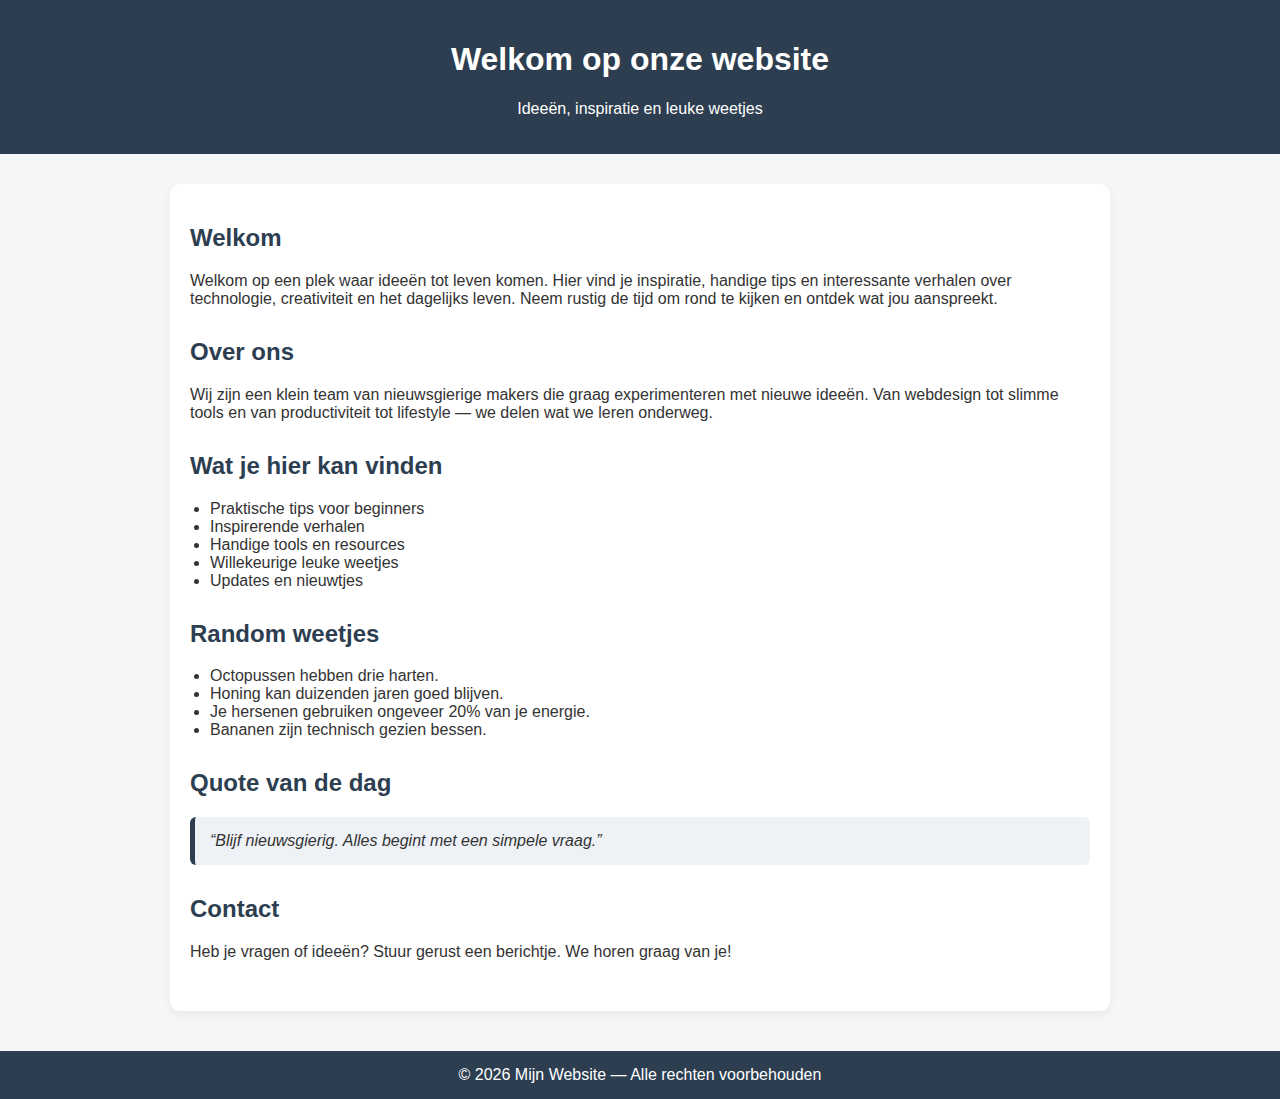
<file: index.html>
<!DOCTYPE html>
<html lang="nl">
<head>
    <meta charset="UTF-8">
    <title>Mijn Website</title>

    <style>
        body {
            font-family: Arial, sans-serif;
            margin: 0;
            background-color: #f4f6f8;
            color: #333;
        }

        header {
            background-color: #2c3e50;
            color: white;
            padding: 20px;
            text-align: center;
        }

        main {
            max-width: 900px;
            margin: 30px auto;
            padding: 20px;
            background: white;
            border-radius: 10px;
            box-shadow: 0 4px 10px rgba(0,0,0,0.05);
        }

        section {
            margin-bottom: 30px;
        }

        h2 {
            color: #2c3e50;
        }

        ul {
            padding-left: 20px;
        }

        .quote {
            font-style: italic;
            background: #eef2f7;
            padding: 15px;
            border-left: 5px solid #2c3e50;
            border-radius: 6px;
        }

        footer {
            text-align: center;
            padding: 15px;
            background: #2c3e50;
            color: white;
            margin-top: 40px;
        }
    </style>
</head>

<body>

<header>
    <h1>Welkom op onze website</h1>
    <p>Ideeën, inspiratie en leuke weetjes</p>
</header>

<main>

    <section>
        <h2>Welkom</h2>
        <p>
            Welkom op een plek waar ideeën tot leven komen. Hier vind je inspiratie,
            handige tips en interessante verhalen over technologie, creativiteit
            en het dagelijks leven. Neem rustig de tijd om rond te kijken en ontdek
            wat jou aanspreekt.
        </p>
    </section>

    <section>
        <h2>Over ons</h2>
        <p>
            Wij zijn een klein team van nieuwsgierige makers die graag experimenteren
            met nieuwe ideeën. Van webdesign tot slimme tools en van productiviteit
            tot lifestyle — we delen wat we leren onderweg.
        </p>
    </section>

    <section>
        <h2>Wat je hier kan vinden</h2>
        <ul>
            <li>Praktische tips voor beginners</li>
            <li>Inspirerende verhalen</li>
            <li>Handige tools en resources</li>
            <li>Willekeurige leuke weetjes</li>
            <li>Updates en nieuwtjes</li>
        </ul>
    </section>

    <section>
        <h2>Random weetjes</h2>
        <ul>
            <li>Octopussen hebben drie harten.</li>
            <li>Honing kan duizenden jaren goed blijven.</li>
            <li>Je hersenen gebruiken ongeveer 20% van je energie.</li>
            <li>Bananen zijn technisch gezien bessen.</li>
        </ul>
    </section>

    <section>
        <h2>Quote van de dag</h2>
        <div class="quote">
            “Blijf nieuwsgierig. Alles begint met een simpele vraag.”
        </div>
    </section>

    <section>
        <h2>Contact</h2>
        <p>
            Heb je vragen of ideeën? Stuur gerust een berichtje.
            We horen graag van je!
        </p>
    </section>

</main>

<footer>
    © 2026 Mijn Website — Alle rechten voorbehouden
</footer>

</body>
</html>
</file>
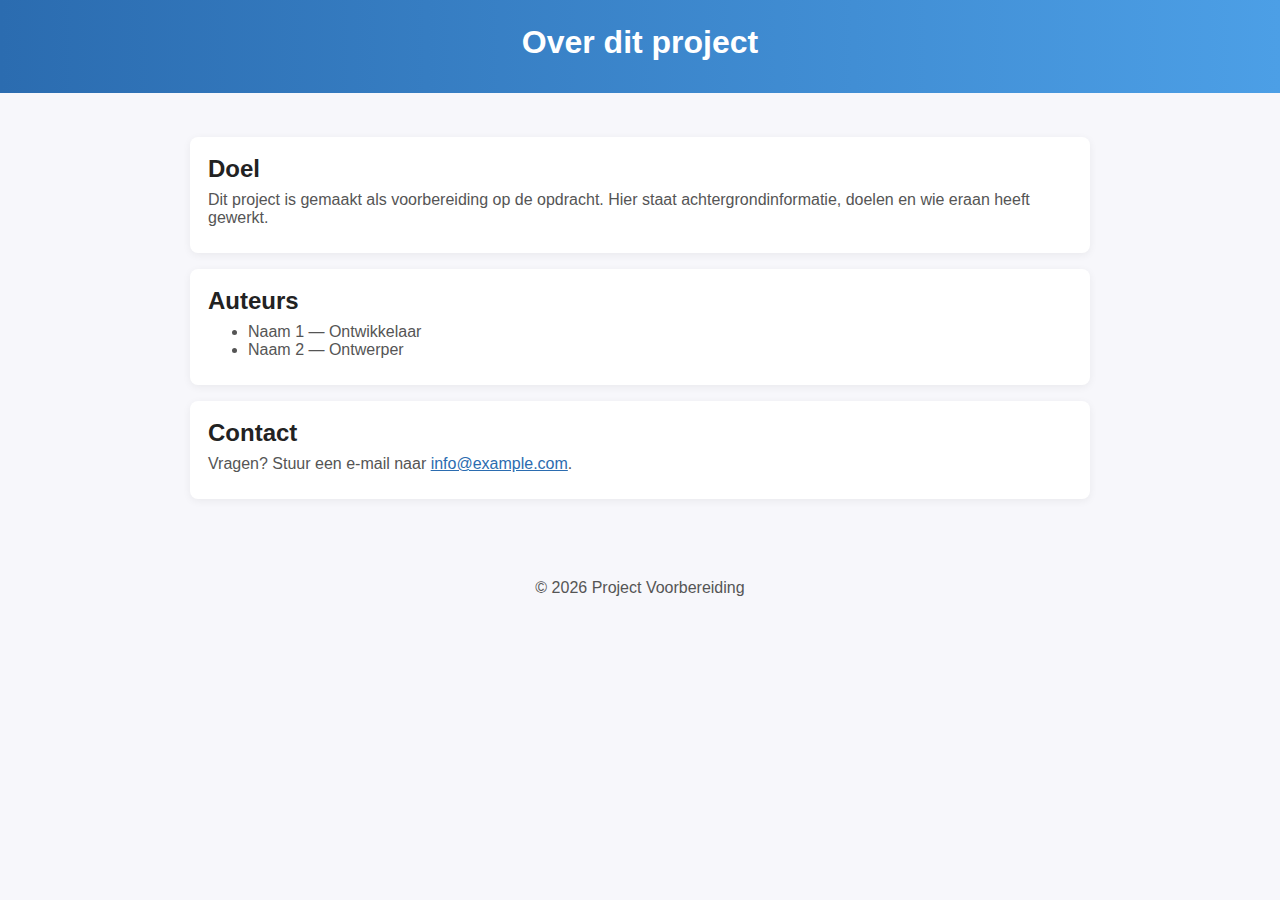
<file: about.html>
<!doctype html>
<html lang="nl">
<head>
  <meta charset="utf-8">
  <meta name="viewport" content="width=device-width,initial-scale=1">
  <title>Over dit project</title>
  <link rel="stylesheet" href="css/about.css">
  </head>
<body>
  <header>
    <h1>Over dit project</h1>
  </header>
  <main>
    <section>
      <h2>Doel</h2>
      <p>Dit project is gemaakt als voorbereiding op de opdracht. Hier staat achtergrondinformatie, doelen en wie eraan heeft gewerkt.</p>
    </section>
    <section>
      <h2>Auteurs</h2>
      <ul>
        <li>Naam 1 — Ontwikkelaar</li>
        <li>Naam 2 — Ontwerper</li>
      </ul>
    </section>
    <section>
      <h2>Contact</h2>
      <p>Vragen? Stuur een e-mail naar <a href="mailto:info@example.com">info@example.com</a>.</p>
    </section>
  </main>
  <footer>
    <p>&copy; 2026 Project Voorbereiding</p>
  </footer>
</body>
</html>
</file>
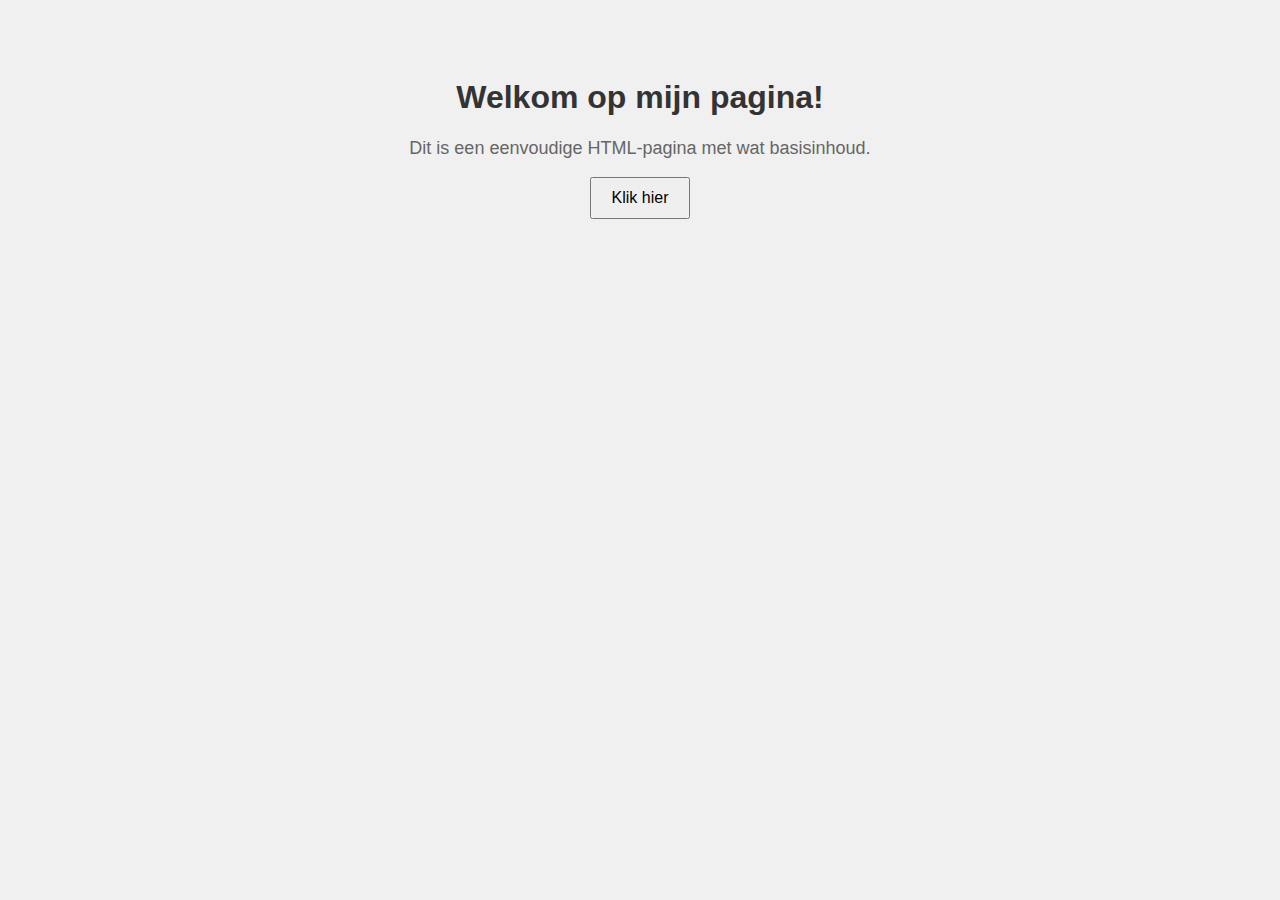
<file: lukas.html>
<!DOCTYPE html>
<html lang="nl">
<head>
    <meta charset="UTF-8">
    <meta name="viewport" content="width=device-width, initial-scale=1.0">
    <title>Mijn Eenvoudige Pagina</title>
    <style>
        body {
            font-family: Arial, sans-serif;
            text-align: center;
            padding: 50px;
            background-color: #f0f0f0;
        }
        h1 {
            color: #333;
        }
        p {
            color: #666;
            font-size: 18px;
        }
        button {
            padding: 10px 20px;
            font-size: 16px;
            cursor: pointer;
        }
    </style>
</head>
<body>
    <h1>Welkom op mijn pagina!</h1>
    <p>Dit is een eenvoudige HTML-pagina met wat basisinhoud.</p>
    <button onclick="alert('Hallo! Je hebt op de knop geklikt.')">Klik hier</button>
</body>
</html>
</file>
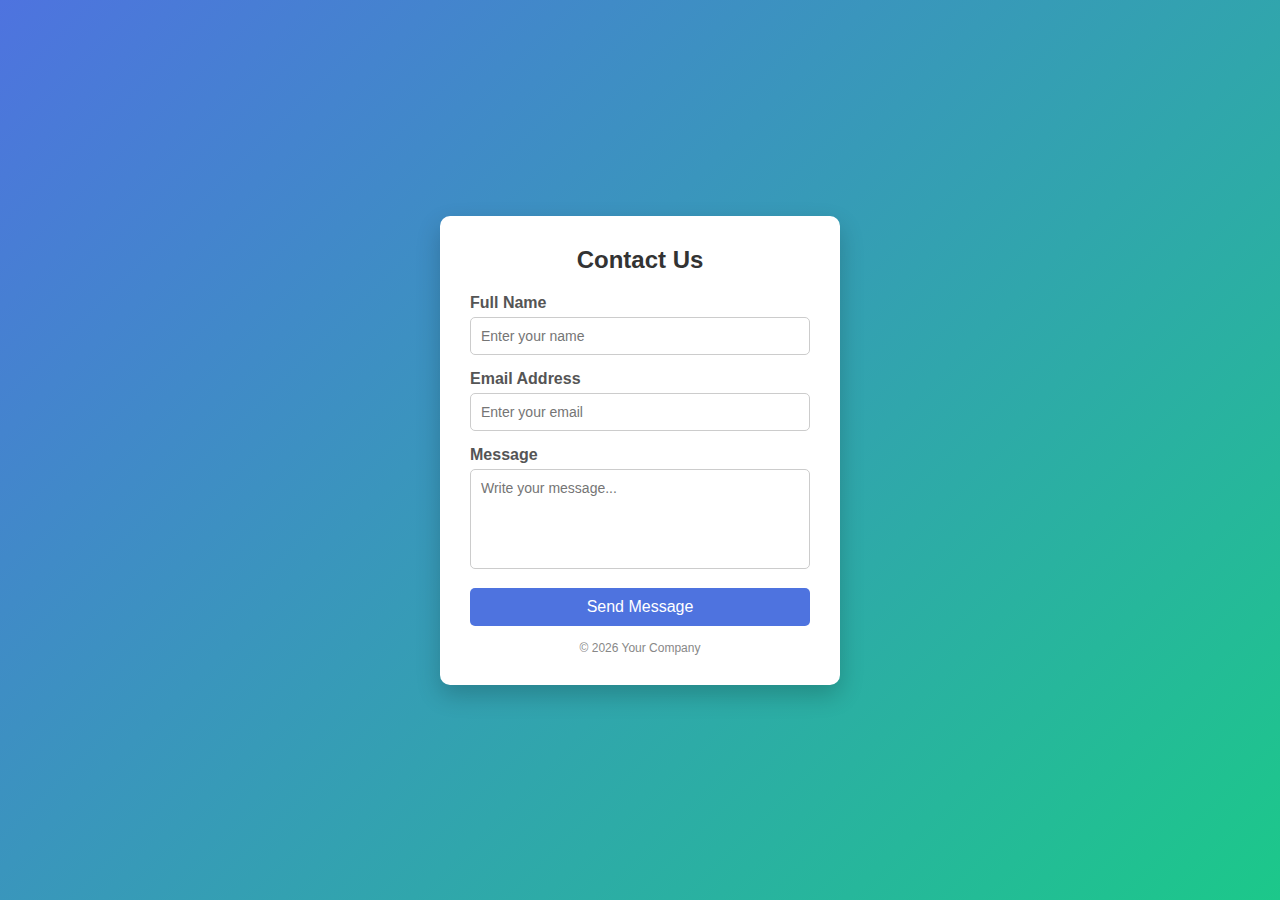
<file: page.html>
<!DOCTYPE html>
<html lang="en">
<head>
    <meta charset="UTF-8">
    <title>Contact Us</title>
    <meta name="viewport" content="width=device-width, initial-scale=1.0">

    <style>
        * {
            margin: 0;
            padding: 0;
            box-sizing: border-box;
            font-family: Arial, sans-serif;
        }

        body {
            background: linear-gradient(135deg, #4e73df, #1cc88a);
            height: 100vh;
            display: flex;
            justify-content: center;
            align-items: center;
        }

        .contact-container {
            background: white;
            width: 400px;
            padding: 30px;
            border-radius: 10px;
            box-shadow: 0 10px 25px rgba(0,0,0,0.2);
        }

        .contact-container h2 {
            text-align: center;
            margin-bottom: 20px;
            color: #333;
        }

        .form-group {
            margin-bottom: 15px;
        }

        .form-group label {
            display: block;
            margin-bottom: 5px;
            font-weight: bold;
            color: #555;
        }

        .form-group input,
        .form-group textarea {
            width: 100%;
            padding: 10px;
            border-radius: 5px;
            border: 1px solid #ccc;
            font-size: 14px;
            transition: 0.3s;
        }

        .form-group input:focus,
        .form-group textarea:focus {
            border-color: #4e73df;
            outline: none;
            box-shadow: 0 0 5px rgba(78,115,223,0.4);
        }

        .form-group textarea {
            resize: none;
            height: 100px;
        }

        .btn-submit {
            width: 100%;
            padding: 10px;
            border: none;
            background-color: #4e73df;
            color: white;
            font-size: 16px;
            border-radius: 5px;
            cursor: pointer;
            transition: 0.3s;
        }

        .btn-submit:hover {
            background-color: #2e59d9;
        }

        .footer-text {
            text-align: center;
            margin-top: 15px;
            font-size: 12px;
            color: #888;
        }
    </style>
</head>

<body>

    <div class="contact-container">
        <h2>Contact Us</h2>

        <form>
            <div class="form-group">
                <label for="name">Full Name</label>
                <input type="text" id="name" placeholder="Enter your name">
            </div>

            <div class="form-group">
                <label for="email">Email Address</label>
                <input type="email" id="email" placeholder="Enter your email">
            </div>

            <div class="form-group">
                <label for="message">Message</label>
                <textarea id="message" placeholder="Write your message..."></textarea>
            </div>

            <button type="submit" class="btn-submit">Send Message</button>
        </form>

        <div class="footer-text">
          
            © 2026 Your Company
        </div>
    </div>

</body>
</html>
</file>
<file: css/about.css>
/* CSS voor de about-pagina */
:root {
  --bg: #f7f7fb;
  --card: #ffffff;
  --accent: #2b6cb0;
  --text: #222;
  --muted: #555;
  --radius: 8px;
}
html, body { height: 100%; }
body {
  margin: 0;
  font-family: "Segoe UI", Roboto, Arial, sans-serif;
  background: var(--bg);
  color: var(--text);
  -webkit-font-smoothing: antialiased;
}
header {
  background: linear-gradient(90deg, var(--accent), #4c9fe6);
  color: white;
  padding: 24px 16px;
  text-align: center;
}
main {
  max-width: 900px;
  margin: 28px auto;
  padding: 16px;
}
section {
  background: var(--card);
  padding: 18px;
  border-radius: var(--radius);
  box-shadow: 0 2px 8px rgba(15,15,15,0.06);
  margin-bottom: 16px;
}
h1, h2 { margin: 0 0 8px 0; }
p, ul { margin: 0 0 8px 0; color: var(--muted); }
a { color: var(--accent); }
footer { text-align: center; padding: 20px 10px; color: var(--muted); }
</file>
